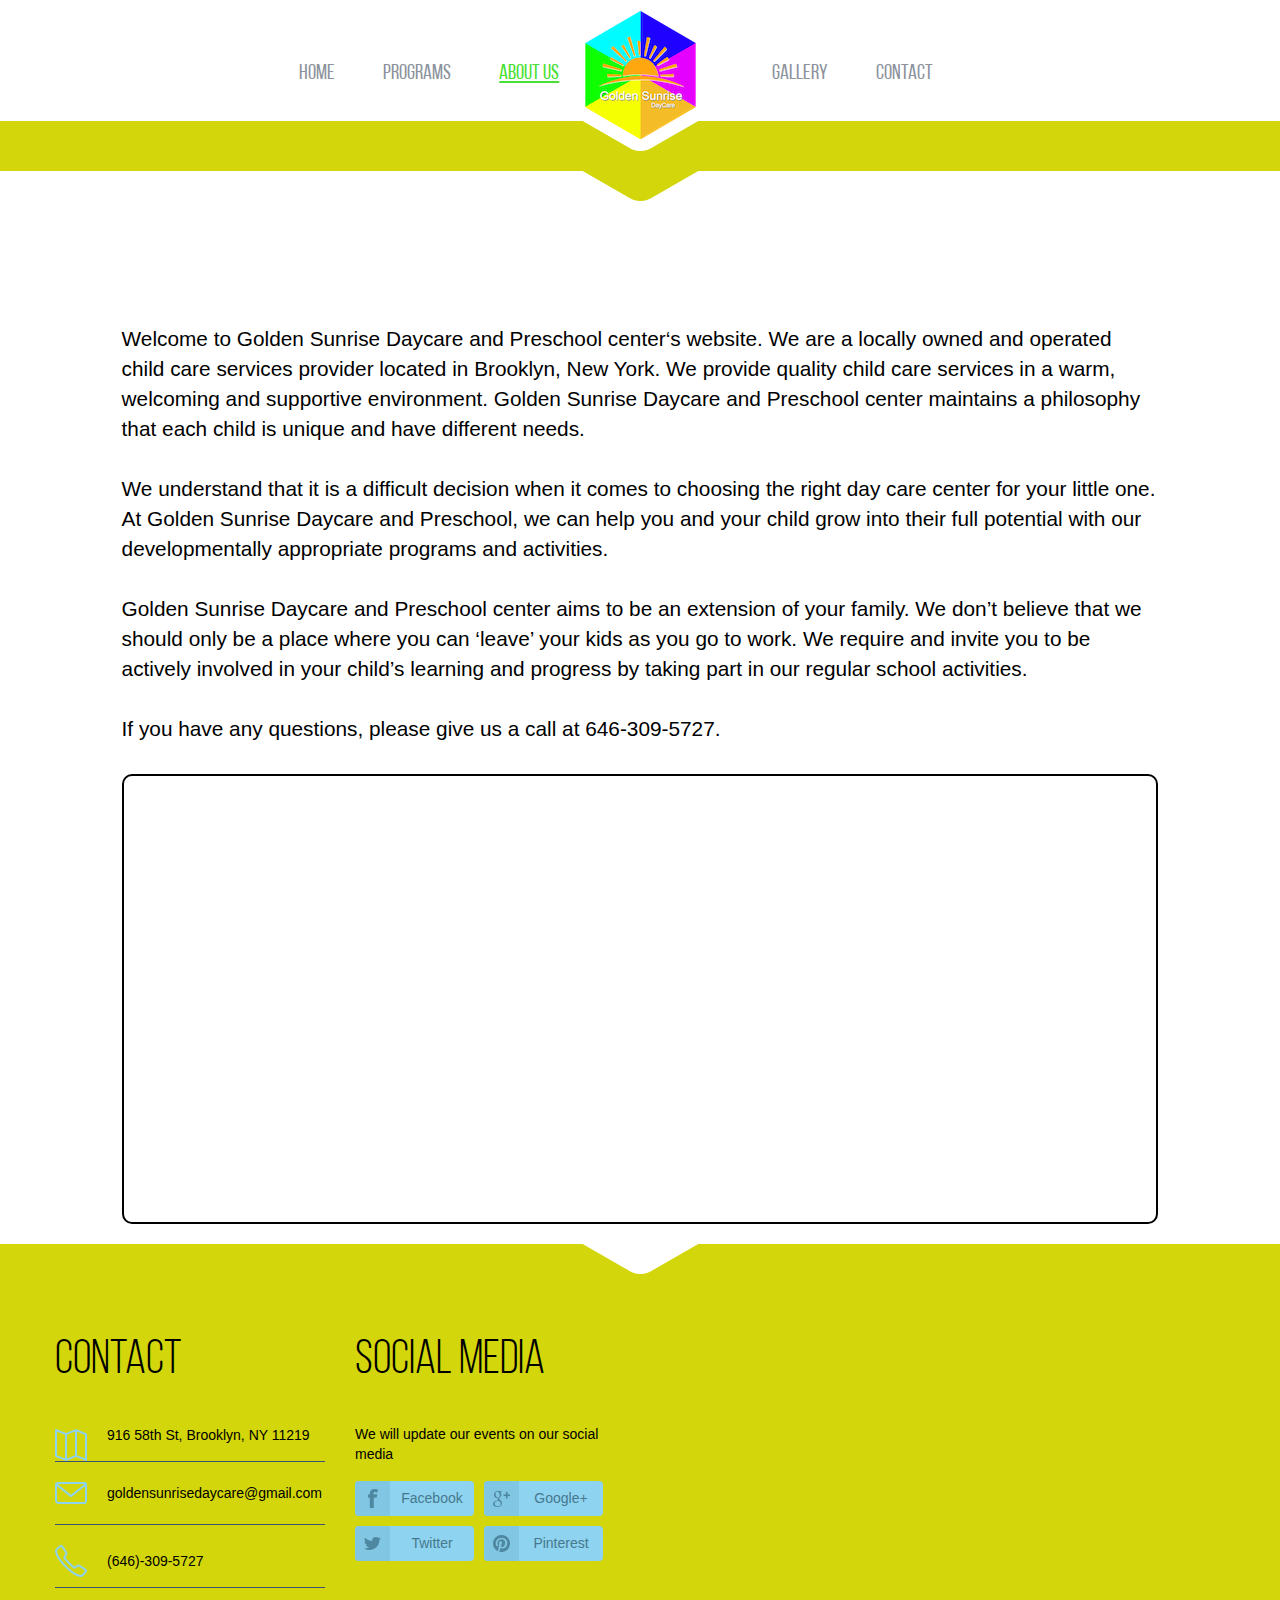
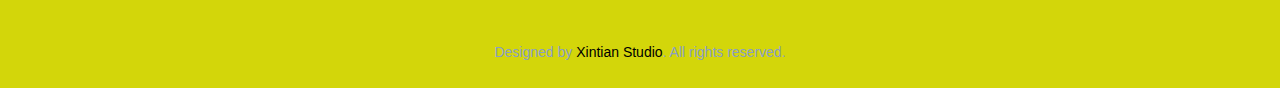
<file: events.html>
<!DOCTYPE html>
<!--[if IE 8]> <html class="ie8 oldie" lang="en"> <![endif]-->
<!--[if gt IE 8]><!--> <html lang="en"> <!--<![endif]-->
<head>
	<meta charset="utf-8">
	<title>Golden Sunrise Daycare and PreSchool</title>
	<meta name="viewport" content="width=device-width, initial-scale=1, maximum-scale=1, minimum-scale=1, user-scalable=no">
	<link rel="stylesheet" media="all" href="css/style.css">
	<meta name="keywords" content="Daycare PreSchool Children School Golden Sunrise Music Study Chinese English Math Science 辅导班 课后辅导 兴趣班 学前班 幼儿园 中文课 数学课 英语课 音乐课 手工课">
	<!--[if lt IE 9]>
		<script src="http://html5shiv.googlecode.com/svn/trunk/html5.js"></script>
	<![endif]-->
	<link rel="apple-touch-icon" href="/images/logo.png" />
	<link rel="shortcut icon" href="/images/logo.png" type="image/x-icon">
</head>
<body>

	<header id="header">
		<div class="container">
			<a href="index.html" id="logo" title="HarrisonHighSchool">Golden Sunrise Daycare and PreSchool</a>
			<div class="menu-trigger"></div>
			<nav id="menu">
				<ul>
					<li ><a href="index.html">Home</a></li>
					<li><a href="program.html">Programs</a></li>
					<!-- <li><a href="gallery.html">Students</a></li> -->
					<li class="current"><a href="events.html">About Us</a></li>
 				</ul>
				<ul>
					<li><a href="teacther.html"></a></li>
					<li><a href="gallery.html">Gallery</a></li>
					<li><a href="#fancy" class="get-contact">Contact</a></li>
   				</ul>
			</nav>
			<!-- / navigation -->
		</div>
		<!-- / container -->
	
	</header>
	<!-- / header -->
	
	<div class="divider"></div>
	
	<div class="content">
		<div class="container">

			<div class="main-content">
				<h1>About Us</h1>
				
				<p>
					Welcome to Golden Sunrise Daycare and Preschool center‘s website. We are a locally owned and operated child care services provider located in Brooklyn, New York. We provide quality child care services in a warm, welcoming and supportive environment. Golden Sunrise Daycare and Preschool center maintains a philosophy that each child is unique and have different needs.
					<br>
					<br>
					We understand that it is a difficult decision when it comes to choosing the right day care center for your little one. At Golden Sunrise Daycare and Preschool, we can help you and your child grow into their full potential with our developmentally appropriate programs and activities.
					<br>
					<br>
					Golden Sunrise Daycare and Preschool center aims to be an extension of your family. We don’t believe that we should only be a place where you can ‘leave’ your kids as you go to work. We require and invite you to be actively involved in your child’s learning and progress by taking part in our regular school activities.
					<br>
					<br>
					If you have any questions, please give us a call at 646-309-5727.

					<br>
					<br>
				</p>
				<!-- <iframe src="https://www.google.com/maps/embed?pb=!1m18!1m12!1m3!1d3024.1933745489823!2d-73.75896524928875!3d40.71375937923038!2m3!1f0!2f0!3f0!3m2!1i1024!2i768!4f13.1!3m3!1m2!1s0x89c2617ad81369b7%3A0xcca45fbf0cf8bc31!2s202-11%20Jamaica%20Ave%2C%20Hollis%2C%20NY%2011423!5e0!3m2!1sen!2sus!4v1646149277847!5m2!1sen!2sus" width="100%" height="450" style="border:2px solid black; border-radius:10px" allowfullscreen="" loading="lazy">
				</iframe> -->

				<iframe src="https://www.google.com/maps/embed?pb=!1m18!1m12!1m3!1d3027.7726861833453!2d-74.00804378498648!3d40.63489475026662!2m3!1f0!2f0!3f0!3m2!1i1024!2i768!4f13.1!3m3!1m2!1s0x89c24535fcdb618b%3A0xba490d44b1af4bdc!2s916%2058th%20St%2C%20Brooklyn%2C%20NY%2011219!5e0!3m2!1sen!2sus!4v1648501132998!5m2!1sen!2sus" width="100%" height="450" style="border:2px solid black; border-radius:10px" allowfullscreen="" loading="lazy">
				</iframe>

				
			</div>


			
	
			<!-- / sidebar -->
	
		</div>
		<!-- / container -->
	</div>
	
	<footer id="footer">
		<div class="container">
			<section>
				<article class="col-1">
					<h3>Contact</h3>
					<ul>
						<!-- <li class="address"><a href="#"> 202-11 Jamaica Ave Hollis NY 11423</a></li> -->
						<li class="address"><a href="#"> 916 58th St, Brooklyn, NY 11219</a></li>
						<li class="mail"><a href="#">goldensunrisedaycare@gmail.com</a></li>
						<!-- <li class="phone"><a href="tel:+13474076553">(347)-407-6553</a></li> -->
                        <li class="phone"><a href="tel:+16463095727">(646)-309-5727</a></li>
					
                    <!-- <li class="phone last"><a href="tel:+17184792127">(718)-479-2127</a></li> -->
                </ul>
				</article>
	
				<article class="col-3">
					<h3>Social media</h3>
					<p>We will update our events on our social media</p>
					<ul>
						<li class="facebook"><a href="#">Facebook</a></li>
						<li class="google-plus"><a href="#">Google+</a></li>
						<li class="twitter"><a href="#">Twitter</a></li>
						<li class="pinterest"><a href="#">Pinterest</a></li>
					</ul>
				</article>
				
			</section>
			<p class="copy"> Designed by  <a href="https://xingtianstudio.com/" title="Designed by shanyin" target="_blank">Xintian Studio</a>. All rights reserved.</p>
		</div>
		<!-- / container -->
	</footer>
	<!-- / footer -->

	<div id="fancy">
		<h2>Request information</h2>
		<form action="#">
			<div class="left">
				<fieldset class="mail"><input placeholder="Email address..." type="text"></fieldset>
				<fieldset class="name"><input placeholder="Name..." type="text"></fieldset>
				<fieldset class="subject"><select><option>Choose subject...</option><option>Choose subject...</option><option>Choose subject...</option></select></fieldset>
			</div>
			<div class="right">
				<fieldset class="question"><textarea placeholder="Question..."></textarea></fieldset>
			</div>
			<div class="btn-holder">
				<button class="btn blue" type="submit">Send request</button>
			</div>
		</form>
	</div>

	<script src="http://code.jquery.com/jquery-1.11.1.min.js"></script>
	<script>window.jQuery || document.write("<script src='js/jquery-1.11.1.min.js'>\x3C/script>")</script>
	<script src="js/plugins.js"></script>
	<script src="js/main.js"></script>
</body>
</html>
</file>
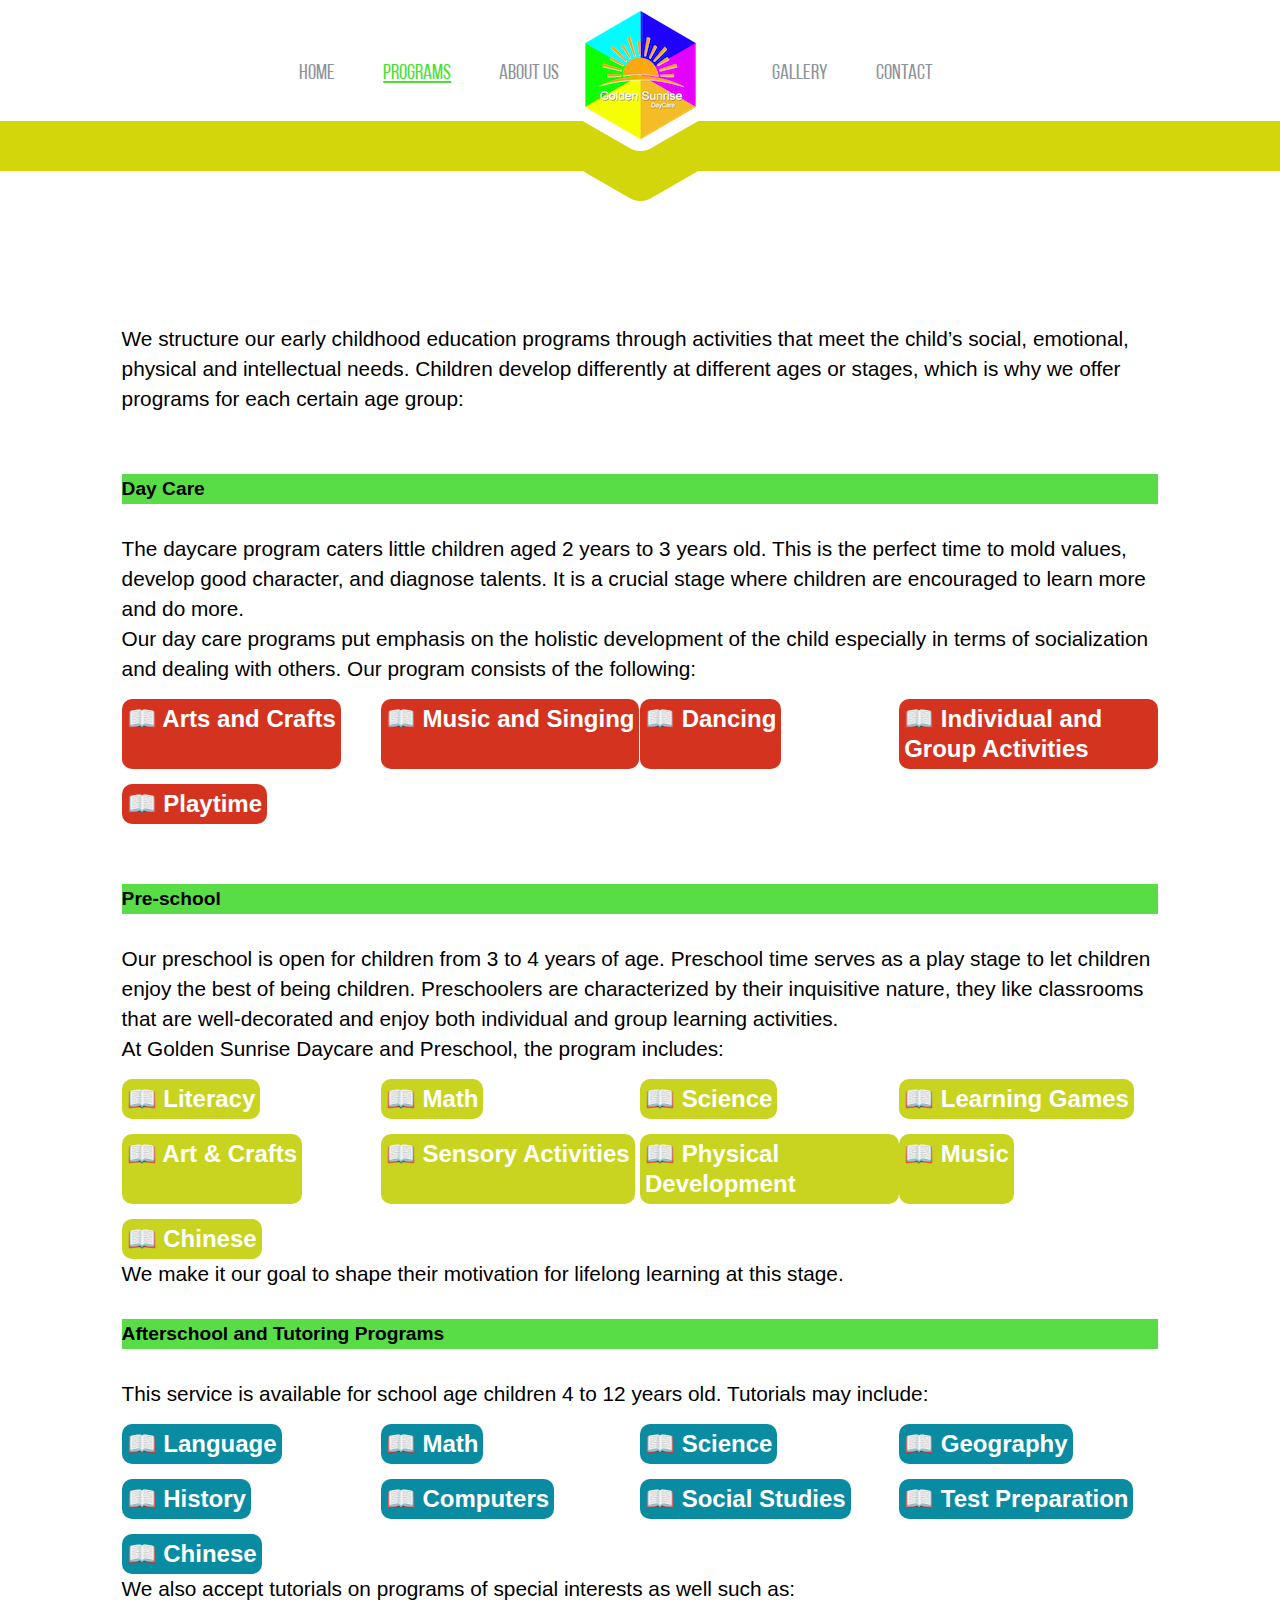
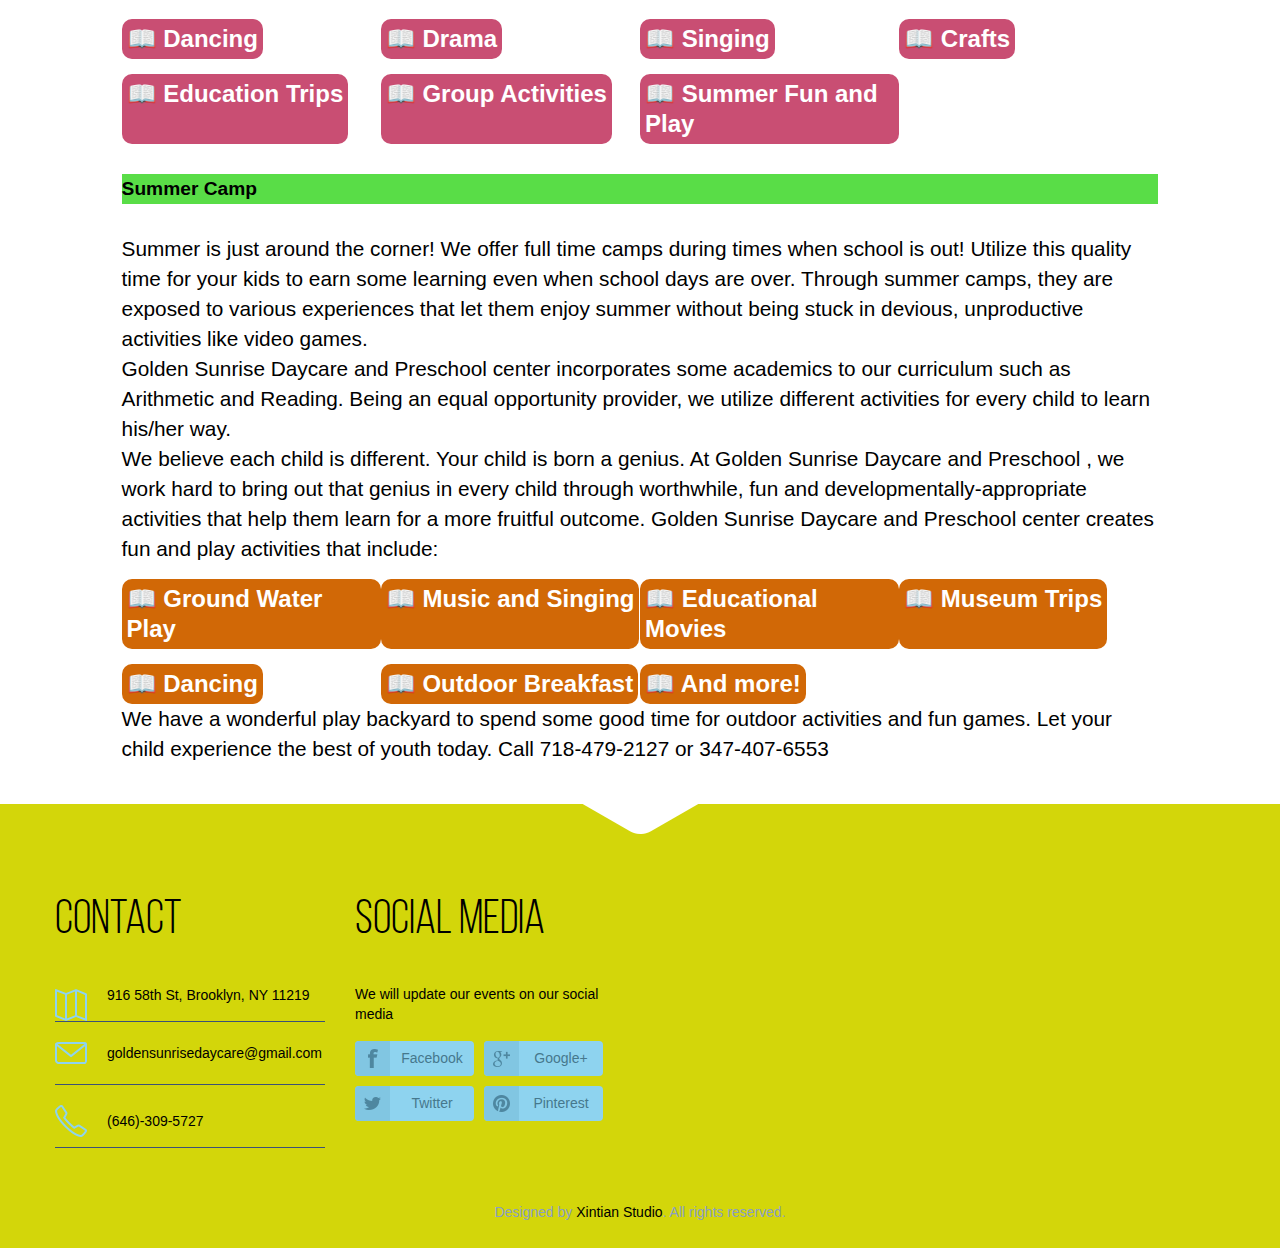
<file: program.html>
<!DOCTYPE html>
<!--[if IE 8]> <html class="ie8 oldie" lang="en"> <![endif]-->
<!--[if gt IE 8]><!--> <html lang="en"> <!--<![endif]-->
<head>
	<meta charset="utf-8">
	<title>Golden Sunrise Daycare and PreSchool</title>
	<meta name="viewport" content="width=device-width, initial-scale=1, maximum-scale=1, minimum-scale=1, user-scalable=no">
	<link rel="stylesheet" media="all" href="css/style.css">
    <meta name="keywords" content="Daycare PreSchool Children School Golden Sunrise Music Study Chinese English Math Science 辅导班 课后辅导 兴趣班 学前班 幼儿园 中文课 数学课 英语课 音乐课 手工课">
	<!--[if lt IE 9]>
		<script src="http://html5shiv.googlecode.com/svn/trunk/html5.js"></script>
	<![endif]-->
    <link rel="apple-touch-icon" href="/images/logo.png" />
	<link rel="shortcut icon" href="/images/logo.png" type="image/x-icon">
</head>
<body>

	<header id="header">
		<div class="container">
			<a href="index.html" id="logo" title="HarrisonHighSchool">Golden Sunrise Daycare and PreSchool</a>
			<div class="menu-trigger"></div>
			<nav id="menu">
				<ul>
                    <li ><a href="index.html">Home</a></li>

					<li class="current"><a href="program.html">Programs</a></li>
					<!-- <li><a href="gallery.html">Students</a></li> -->
					<li ><a href="events.html">About Us</a></li>
 				</ul>
				<ul>
					<li><a href="teacther.html"></a></li>
					<li><a href="gallery.html">Gallery</a></li>
					<li><a href="#fancy" class="get-contact">Contact</a></li>
   				</ul>
			</nav>
			<!-- / navigation -->
		</div>
		<!-- / container -->
	
	</header>
	<!-- / header -->
	
	<div class="divider"></div>
	
	<div class="content">
		<div class="container">

			<div class="main-content">
				<h1>Our Programs</h1>
                <p>We structure our early childhood education programs through activities that meet the child’s social, emotional, physical and intellectual needs. Children develop differently at different ages or stages, which is why we offer programs for each certain age group:</p>
                <br>
                

                <br>
                <h3>Day Care</h3>
                <br>
                <p>
                    The daycare program caters little children aged 2 years to 3 years old. This is the perfect time to mold values, develop good character, and diagnose talents. It is a crucial stage where children are encouraged to learn more and do more.
                    <br>
                    Our day care programs put emphasis on the holistic development of the child especially in terms of socialization and dealing with others. Our program consists of the following:
                </p>
                <ul id="ul2">
                    <li>&#128214 Arts and Crafts</li>
                    <li>&#128214 Music and Singing</li>
                    <li>&#128214 Dancing</li>
                    <li>&#128214 Individual and Group Activities</li>
                    <li>&#128214 Playtime</li>
                </ul>

                <br>
               

             

                <br>
                <h3>Pre-school</h3>
                <br>
                <p>
                    Our preschool is open for children from 3 to 4 years of age. Preschool time serves as a play stage to let children enjoy the best of being children. Preschoolers are characterized by their inquisitive nature, they like classrooms that are well-decorated and enjoy both individual and group learning activities.
                    <br>
                    At Golden Sunrise Daycare and Preschool, the program includes:
                </p>
                <ul id="ul3">
                    <li>&#128214 Literacy</li>
                    <li>&#128214 Math</li>
                    <li>&#128214 Science</li>
                    <li>&#128214 Learning Games</li>
                    <li>&#128214 Art & Crafts</li>
                    <li>&#128214 Sensory Activities</li>
                    <li>&#128214 Physical Development</li>
                   
                    <li>&#128214 Music</li>
                    <li>&#128214 Chinese</li>
                </ul>

                <p>We make it our goal to shape their motivation for lifelong learning at this stage.

                </p>

                <br>
                <h3>Afterschool and Tutoring Programs</h3>
                <br>
                <p>
                    This service is available for school age children 4 to 12 years old.
                    Tutorials may include:
                </p>
                <ul id="ul4">
                    <li>&#128214 Language</li>
                    <li>&#128214 Math</li>
                    <li>&#128214 Science</li>
                    <li>&#128214 Geography</li>
                    <li>&#128214 History</li>
                    <li>&#128214 Computers</li>
                    <li>&#128214 Social Studies</li>
                    <li>&#128214 Test Preparation</li>
                    <li>&#128214 Chinese</li>
                </ul>

                <p>We also accept tutorials on programs of special interests as well such as:

                </p>
                <ul id="ul5">
                    <li>&#128214 Dancing</li>
                    <li>&#128214 Drama</li>
                    <li>&#128214 Singing</li>
                    <li>&#128214 Crafts</li>
                    <li>&#128214 Education Trips </li>
                    <li>&#128214 Group Activities</li>
                    <li>&#128214 Summer Fun and Play</li>
                </ul>

                <br>
                <h3>Summer Camp</h3>
                <br>
                <p>
                    Summer is just around the corner! We offer full time camps during times when school is out! Utilize this quality time for your kids to earn some learning even when school days are over. Through summer camps, they are exposed to various experiences that let them enjoy summer without being stuck in devious, unproductive activities like video games.
                    <br>
                    Golden Sunrise Daycare and Preschool center incorporates some academics to our curriculum such as Arithmetic and Reading. Being an equal opportunity provider, we utilize different activities for every child to learn his/her way. 
                    <br>
                    We believe each child is different. Your child is born a genius. At Golden Sunrise Daycare and Preschool , we work hard to bring out that genius in every child through worthwhile, fun and developmentally-appropriate activities that help them learn for a more fruitful outcome.
                    Golden Sunrise Daycare and Preschool center creates fun and play activities that include:
                </p>
                <ul id="ul6">
                    <li>&#128214 Ground Water Play</li>
                    <li>&#128214 Music and Singing</li>
                    <li>&#128214 Educational Movies</li>
                    <li>&#128214 Museum Trips</li>
                    <li>&#128214 Dancing</li>
                   
                    <li>&#128214 Outdoor Breakfast</li>
                    <li>&#128214 And more!</li>
                </ul>

                <p>We have a wonderful play backyard to spend some good time for outdoor activities and fun games. Let your child experience the best of youth today. Call 718-479-2127 or 347-407-6553 

                </p>
                <br>
			
			</div>
			
		
			<!-- / sidebar -->
	
		</div>
		<!-- / container -->
	</div>
	
	<footer id="footer">
		<div class="container">
			<section>
				<article class="col-1">
					<h3>Contact</h3>
					<ul>
						<!-- <li class="address"><a href="#"> 202-11 Jamaica Ave Hollis NY 11423</a></li> -->
                        <li class="address"><a href="#"> 916 58th St, Brooklyn, NY 11219</a></li>
						<li class="mail"><a href="#">goldensunrisedaycare@gmail.com</a></li>
						<!-- <li class="phone"><a href="tel:+13474076553">(347)-407-6553</a></li> -->
                        <li class="phone"><a href="tel:+16463095727">(646)-309-5727</a></li>
					
                    <!-- <li class="phone last"><a href="tel:+17184792127">(718)-479-2127</a></li> -->
                </ul>
				</article>
	
				<article class="col-3">
					<h3>Social media</h3>
					<p>We will update our events on our social media</p>
					<ul>
						<li class="facebook"><a href="#">Facebook</a></li>
						<li class="google-plus"><a href="#">Google+</a></li>
						<li class="twitter"><a href="#">Twitter</a></li>
						<li class="pinterest"><a href="#">Pinterest</a></li>
					</ul>
				</article>
				
			</section>
			<p class="copy"> Designed by  <a href="https://xingtianstudio.com/" title="Designed by shanyin" target="_blank">Xintian Studio</a>. All rights reserved.</p>
		</div>
		<!-- / container -->
	</footer>
	<!-- / footer -->

	<div id="fancy">
		<h2>Request information</h2>
		<form action="#">
			<div class="left">
				<fieldset class="mail"><input placeholder="Email address..." type="text"></fieldset>
				<fieldset class="name"><input placeholder="Name..." type="text"></fieldset>
				<fieldset class="subject"><select><option>Choose subject...</option><option>Choose subject...</option><option>Choose subject...</option></select></fieldset>
			</div>
			<div class="right">
				<fieldset class="question"><textarea placeholder="Question..."></textarea></fieldset>
			</div>
			<div class="btn-holder">
				<button class="btn blue" type="submit">Send request</button>
			</div>
		</form>
	</div>

	<script src="http://code.jquery.com/jquery-1.11.1.min.js"></script>
	<script>window.jQuery || document.write("<script src='js/jquery-1.11.1.min.js'>\x3C/script>")</script>
	<script src="js/plugins.js"></script>
	<script src="js/main.js"></script>
</body>
</html>
</file>
<file: css/style.css>
html, body, div, span, applet, object, iframe,
h1, h2, h3, h4, h5, h6, p, blockquote, pre,
a, abbr, acronym, address, big, cite, code,
del, dfn, em, img, ins, kbd, q, s, samp,
small, strike, strong, sub, sup, tt, var,
b, u, i, center,
dl, dt, dd, ol, ul, li,
fieldset, form, label, legend,
table, caption, tbody, tfoot, thead, tr, th, td,
article, aside, canvas, details, figcaption, figure, 
footer, header, hgroup, menu, nav, section, summary,
time, mark, audio, video {
	margin: 0;
	padding: 0;
	border: 0;
	font-size: 100%;
	font: inherit;
	vertical-align: baseline;
}

*, *:before, *:after {
	-moz-box-sizing: border-box;
	-webkit-box-sizing: border-box;
	box-sizing: border-box;
}


article, aside, details, figcaption, figure, 
footer, header, hgroup, menu, nav, section {
	display: block;
}

img {
	vertical-align: middle;
}

ol, ul {
	list-style: none;
}

blockquote, q {
	quotes: none;
}

blockquote:before, blockquote:after,
q:before, q:after {
	content: '';
	content: none;
}

table {
	border-collapse: collapse;
	border-spacing: 0;
}

a[href], label[for], select, 
input[type=checkbox], input[type=radio] {
	cursor: pointer;
}

button, input[type=button], input[type=image], 
input[type=reset], input[type=submit] {
	padding: 0;
	overflow: visible;
	cursor: pointer;
}

button::-moz-focus-inner, 
input[type=button]::-moz-focus-inner, 
input[type=image]::-moz-focus-inner, 
input[type=reset]::-moz-focus-inner, 
input[type=submit]::-moz-focus-inner {
	border: 0;
}

.hide {
	position: absolute !important;
	left: -9999em !important;
}

.clearfix:after {
	content: "";
	display: block;
	clear: both;
}

h1, h2, h3, h4, h5, h6 {
	font-weight: normal;
}

strong {
	font-weight: bold;
}

em {
	font-style: italic;
}

del {
	text-decoration: line-through;
}

th, td {
	vertical-align: top;
}

th {
	font-weight: normal;
	text-align: left;
}

address, cite, dfn {
	font-style: normal;
}

abbr, acronym {
	border-bottom: 1px dotted #999;
	cursor: help;
}

sub, 
sup {
	position: relative;
	font-size: 75%;
	line-height: 0;
}

sup {
	top: -0.5em;
}

sub {
	bottom: -0.25em;
}

textarea {
	 overflow: auto;
}


/* Normalized Styles
------------------------------------------------------------------------------*/

body {
	font: 16px/30px Arial, Helvetica, sans-serif;
	color: #6f7784;
	background: #fff;
}

input, textarea, select, button {
	outline: none;
	font-family: Arial, Helvetica, sans-serif;
}

a, a:visited, a:focus, a:active {
	text-decoration: none;
	color: #008bc4;
}

a:hover {
	text-decoration: underline;
}


/* Container
------------------------------------------------------------------------------*/

.container {
	position: relative;
	width: 1200px;
	margin: 0 auto;
}

/* Header
------------------------------------------------------------------------------*/

#header {
	padding: 8px 0 20px 0;
	z-index: 99;
	position: relative;
}

#logo {
	width: 121px;
	height: 134px;
	display: block;
	cursor: pointer;
	margin: 0 auto -82px;
	text-indent: -9999em;
	background: url(../images/logo.png) no-repeat;
	position: relative;
	z-index: 3;
}


/* Navigation
------------------------------------------------------------------------------*/

#menu {
	text-align: center;
}

#menu ul {
	padding: 0 80px;
	display: inline-block;
}

#menu li {
	float: left;
	padding: 0 24px;
}

#menu a {
	font-size: 21px;
	line-height: 28px;
	color: #8c929c;
	font-family: 'BebasNeue';
	display: block;
}

#menu a:hover,
#menu .current a {
	color: #47e033;
	text-decoration: underline;
}


/* main-content
------------------------------------------------------------------------------*/

.content {
	overflow: hidden;
	padding-bottom: 10px;
}

.main-content {
	
	width: 100%;
}

.divider {
	background: #d3d60a url(../images/bg_white_arrow.png) no-repeat 50% 0;
	height: 80px;
	position: relative;
	margin-top: 3px;
	margin-bottom: 37px;
}

.divider:after {
	background: url(../images/bg_white.png) no-repeat 50% 0;
	height: 30px;
	position: absolute;
	content: "";
	left: 0;
	right: 0;
	bottom: 0;
}

.posts-con article {
	border-bottom: 1px solid #d8dbe1;
	padding-bottom: 40px;
	margin-bottom: 41px;
}

.events .info h2{
	background-color: #d3d60a;
	color: white;
	border-radius: 30px;
}
.content{
	width: 100%;
}
.content .container {
	position: relative;
	width: 90%;
	background-color: #008bc3;
	color:white;
}
.content .container .main-content{
	width:90%;
	position: relative;
	left: 5%;
}
.content .container .main-content h1{
	color: white;
}
.content .container .main-content h3{
	font-weight: bold;
	font-size: larger;
	background-color: rgb(89, 221, 71);
}
.content .container .main-content ul li{
	color: white;
	font-weight: bold;
	background-color: black;
	width: fit-content;
	border-radius: 10px;
	margin-top: 15px;
	padding: 5px;
}
#program{
	margin-top: 20px;
}
.programs{
	display: grid;
	grid-template-columns: repeat(4,1fr);
	grid-column-gap: 5%;
	grid-row-gap: 30px;
	margin-top: 30px;
}
.content .container .main-content ul{
	display: grid;
	grid-template-columns: repeat(2,1fr);
}
.content .container .main-content p{
	font-size: 1.3em;
}
.content .container .main-content ul li{
	font-size: 1.5em;
}
@media (min-width: 500px) {
	.content .container .main-content ul{
		display: grid;
		grid-template-columns: repeat(4,1fr);
	}
}
.content .container {
	background-color: #fff;
	color: #000;
}
.content .container  h3{
	background-color: #fff;
}
.programs div{
	display: flex;
	justify-content: center;
	align-items: center;
	flex-direction: column;
}
.programs div img{
	width: 100%;
	border-radius: 50%;
	object-fit: fill;
}
.programs div h3{
	font-weight:600;
	font-size: 20px;
	/* color: chartreuse; */
}


.slider-con {
	width: 96%;
	padding-left: 2%;
	display: grid;
	grid-template-columns: repeat(3,1fr);
	grid-column-gap: 20px;
	grid-row-gap: 20px;
}
.slider-con img{
	width: 100%;
	border-radius: 20px;
}

.slider-con .slide li {
	padding: 0 19px 19px 0;
	float: left;
}

.slider-con .slide li img{
	border-radius: 6px;
}

.slider-con .bx-pager {
	text-align: center;
	padding-top: 18px;
	padding-right: 20px;
}

.slider-con .bx-pager-item {
	display: inline-block;
	padding: 0 2px;
}

.slider-con .bx-pager-item a {
	width: 16px;
	text-indent: -999em;
	height: 17px;
	display: block;
	background: url(../images/bg_slider_nav_2.png) no-repeat;
}

.slider-con .bx-pager-item a.active,
.slider-con .bx-pager-item a:hover {
	background-position: -16px 0;
}

.slider-con .bx-controls-direction {
	display: none;
}

.posts-con article.last {
	border-bottom: none;
}

.posts-con .current-date {
	margin-top: 9px;
}

.posts-con h3 {
	font-weight: bold;
	font-size: 16px;
	line-height: 22px;
	padding-top: 4px;
	padding-bottom: 22px;
}

.posts-con .info {
	overflow: hidden;
}

.posts-con .info-line {
	font-size: 16px;
	line-height: 20px;
	padding-bottom: 20px;
}

.posts-con .info-line .time {
	padding: 0 20px 0 25px;
	background: url(../images/ico_time.png) no-repeat 0 3px;
	display: inline-block;
}

.posts-con .info-line .place {
	padding: 0 20px 0 25px;
	background: url(../images/ico_place.png) no-repeat 0 3px;
	display: inline-block;
}

h1.single{
	margin: 0 15px 0 15px;
}

/* sidebar
------------------------------------------------------------------------------*/

#sidebar {
	width: 33.3%;
	float: right;
	padding: 0 15px;
}

#sidebar h2 {
	text-align: left;
	padding-bottom: 27px;
}

#sidebar .widget {
	padding-bottom: 85px;
}

#sidebar .sidemenu {
	padding-top: 9px;
}

#sidebar .sidemenu a {
	border: 1px solid #d7dbe1;
	border-radius: 4px;
	display: block;
	margin-bottom: 8px;
	height: 45px;
	line-height: 43px;
	padding: 0 0 0 15px;
	font-family: 'BebasNeue';
	color: #7e8798;
	font-size: 24px;
	position: relative;
}

.mac #sidebar .sidemenu a {
	padding: 3px 0 0 15px;
}

#sidebar .sidemenu a:hover:after,
#sidebar .sidemenu .current a:after {
	position: absolute;
	content: "";
	left: -8px;
	top: 15px;
	width: 0;
	height: 0;
	border-style: solid;
	border-width: 7.5px 7px 7.5px 0;
	border-color: transparent #008cc4 transparent transparent;
}

#sidebar .sidemenu .current a,
#sidebar .sidemenu a:hover {
	border: 1px solid #3fcc33;
	color: #fff;
	background: #3fcc33;
	text-decoration: none;
}

#sidebar .sidemenu .current a .nr,
#sidebar .sidemenu a:hover .nr {
	background: #d3d60a;
}

#sidebar .sidemenu a .nr {
	height: 27px;
	width: 47px;
	display: block;
	border-radius: 3px;
	float: right;
	background: #e7e8ec;
	line-height: 27px;
	font-size: 15px;
	margin: 8px;
	font-family: Arial, Helvetica, sans-serif;
	text-align: center;
}

.mac #sidebar .sidemenu a .nr {
	margin: 5px 8px 8px 8px;
}

#sidebar .calendar .head {
	overflow: hidden;
	height: 45px;
	line-height: 43px;
	border-radius: 4px;
	border: 1px solid #d8dbe1;
	text-align: center;
	font-size: 24px;
	font-family: 'BebasNeue';
	padding: 0 15px;
	margin-bottom: 7px;
}

#sidebar .calendar .head .next,
#sidebar .calendar .head .prev {
	background: url(../images/bg_arrow_nav.png) no-repeat;
	height: 17px;
	width: 26px;
	display: block;
	float: left;
	margin: 13px 0 -30px 0;
}

#sidebar .calendar .head .next {
	float: right;
	background-position: -26px 0;
}

.mac #sidebar .calendar .head h4{
	padding-top: 4px;
}

#sidebar .calendar .table {
	margin: 0 -3px;
}

#sidebar .calendar table {
	width: 100%;
}

#sidebar .calendar table tr {
}

#sidebar .calendar th {
	font-family: 'BebasNeue';
	font-size: 18px;
	line-height: 24px;
	color: #a8adb7;
	text-align: center;
	padding-bottom: 3px;
}

#sidebar .calendar td {
	font-family: 'BebasNeue';
	font-size: 24px;
	line-height: 46px;
	color: #7e8798;
	font-weight: bold;
	text-align: center;
}

#sidebar .calendar td.disable {
	color: #c5c9d1;
}

#sidebar .calendar td.archival>div {
	background: #e6e8ec;
	border-color: #e6e8ec;
	border: 1px solid #e6e8ec;
}

#sidebar .calendar td.upcoming>div {
	background: #3fcc33;
	color: #fff;
	border: 1px solid #3fcc33;
}

#sidebar .calendar td.upcoming>div.hover {
	background: #d3d60a;
	border: 1px solid #d3d60a;
}

#sidebar .calendar td>div {
	border-radius: 4px;
	border: 1px solid #d8dbe1;
	margin: 3px;
	display: block;
}

.mac #sidebar .calendar td>div {
	padding-top: 4px;
}

#sidebar .calendar .tooltip {
	position: relative;
	z-index: 2;
}

#sidebar .calendar .tooltip .holder {
	display: none;
	position: absolute;
	top: -72px;
	left: -382px;
	border-radius: 4px;
	background: #2b4167;
	text-align: left;
	font-size: 14px;
	line-height: 24px;
	color:#fff;
	font-family: Arial, Helvetica, sans-serif;
	width: 375px;
	padding: 14px 20px 13px 20px;
	font-weight: normal;
}

#sidebar .calendar .tooltip .holder:after {
	position: absolute;
	top: 91px;
	right: -4px;
	content: "";
	width: 0;
	height: 0;
	border-style: solid;
	border-width: 4px 0 4px 4px;
	border-color: transparent transparent transparent #d3d60a;
}

#sidebar .calendar .tooltip h4 {
	font-weight: bold;
	padding-bottom: 10px;
}

#sidebar .calendar .tooltip .info-line {
	color: #899ec4;
	padding-bottom: 9px;
}

#sidebar .calendar .tooltip .time {
	padding: 0 29px 0 23px;
	background: url(../images/ico_time_2.png) no-repeat 0 3px;
	display: inline-block;
}

#sidebar .calendar .tooltip .place {
	padding: 0 20px 0 22px;
	background: url(../images/ico_place_2.png) no-repeat 0 3px;
	display: inline-block;
}

#sidebar .calendar .note {
	padding: 37px 0 0 0;
}

#sidebar .calendar .note p {
	position: relative;
	padding-left: 34px;
	padding-right: 44px;
	float: left;
}

#sidebar .calendar .note p:after {
	position: absolute;
	background: #3fcc33;
	content: "";
	height: 22px;
	width: 22px;
	display: block;
	border: 4px solid #fff;
	box-shadow: 0 0 0 1px #d8dbe1;
	top: 5px;
	left: 1px;
	border-radius: 4px;
}

#sidebar .calendar .note .archival-note:after {
	background: #ced0d5;
}

#sidebar .list ul {
	margin-right: -25px;
}

#sidebar .list li {
	float: left;
	padding: 0 19px 19px 0;
}

#sidebar .list li img {
	border-radius: 6px;
}

#sidebar .list .btn {
	padding: 0 26px;
}

#sidebar .btn-holder {
	padding-top: 4px;
}

/* slider
------------------------------------------------------------------------------*/

.slider {
	height: auto;
	position: relative;
	overflow: hidden;
	margin-bottom: 94px;
}

.slider .bxslider .li1 {
	background: url(https://res.cloudinary.com/dlapk94rx/image/upload/v1646770117/huanyu%20school/img/WechatIMG76_cofneg.jpg) no-repeat 50% 50%;
	background-size: cover;
	height: 600px;
}
.slider .bxslider li h2{
	color: black;
	font-weight:500;
	
}
.slider .bxslider li  a{
	color: rgb(255, 255, 255);
	font-weight:500;
}
.slider .bxslider .li2 {
	background: url(https://res.cloudinary.com/dlapk94rx/image/upload/v1646770119/huanyu%20school/img/WechatIMG5767_dcsrdu.jpg) no-repeat 50% 50%;
	background-size: cover;
	height: 600px;
}

.slider .info {
	float: right;
	padding: 122px 15px 0 0;
}

.slider .info h2 {
	color: #fff;
	font-family: 'BebasNeue';
	font-weight: 300;
	font-size: 25px;
	line-height: 64px;
	padding-bottom: 20px;
	text-align: left;

}

.slider .info h2 span {
	color: #fff;
	font-family: 'BebasNeue';
	font-weight: 700;
	font-size: 64px;
	line-height: 101px;
	border-radius: 4px;
	background: #3fcc33;
	padding: 1px 23px 5px 23px;
	display: inline-block;
	position: relative;
	top: 80px;
}

.mac .slider .info h2 span {
	line-height: 81px;
	padding-top: 20px;
}

.slider .info a {
	color: #fff;
	font-family: 'BebasNeue';
	font-size: 40px;
	line-height: 48px;
	font-weight: 300;
	padding-right: 63px;
	background: url(../images/bg_arrow.png) no-repeat 100% 50%;
	position: relative;
	top: 80px;
}

.slider:after {
	position: absolute;
	background: url(../images/bg_white_arrow.png) no-repeat;
	height: 30px;
	width: 117px;
	top: 0;
	left: 50%;
	margin: 0 0 0 -59px;
	content: "";
}

.slider .bg-bottom {
	position: absolute;
	background: url(../images/bg_white.png) no-repeat;
	height: 30px;
	width: 1920px;
	bottom: 0;
	left: 50%;
	margin: 0 0 0 -960px;
	content: "";
}

.slider .bx-controls-direction {
	display: none;
}

.slider .bx-pager {
	position: absolute;
	bottom: 8px;
	left: 0;
	right: 0;
	text-align: center;
	z-index: 999;
}

.slider .bx-pager-item {
	display: inline-block;
	padding: 0 2px;
}

.slider .bx-pager-item a {
	display: block;
	background: url(../images/bg_slider_nav.png) no-repeat;
	height: 13px;
	width: 12px;
	text-indent: -999em;
}

.slider .bx-pager-item a.active,
.slider .bx-pager-item a:hover {
	background-position: -12px 0;
}

/* posts
------------------------------------------------------------------------------*/

.posts {
	overflow: hidden;
	padding-bottom: 91px;
}

.posts article {
	width: 50%;
	float: left;
	padding: 0 15px;
}

.posts .pic {
	float: left;
	margin-right: 30px;
	margin-top: 6px;
}

.posts .info {
	overflow: hidden;
	padding-right: 10px;
}

.posts .info h3 {
	overflow: hidden;
	color: #008bc3;
	font-family: 'BebasNeue';
	font-size: 30px;
	line-height: 34px;
	padding-bottom: 11px;
}

/* news
------------------------------------------------------------------------------*/

.news {
	overflow: hidden;
	background: #d3d60a;
	padding: 57px 0 70px 0;
}

h1,
h2 {
	color: #7e8798;
	font-size: 60px;
	font-family: 'BebasNeue';
	line-height: 68px;
	font-weight: 300;
	text-align: center;
	padding-bottom: 53px;
}

h1 {
	text-align: left;
	padding-bottom: 18px;
}

.news h2 {
	color: #fff;
}

.news article {
	width: 50%;
	float: left;
	padding: 0 15px;
}

.news .pic {
	float: left;
	margin-right: 25px;
	margin-top: 4px;
}

.news .pic img {
	border-radius: 5px;
}

.news .info {
	overflow: hidden;
	color: #fff;
	font-size: 14px;
	line-height: 20px;
}

.news .info h4 {
	color: #8ed3ef;
	font-size: 14px;
	line-height: 20px;
	font-weight: bold;
}

.news .info .date {
	color: #899ec4;
	font-size: 12px;
	line-height: 20px;
	padding-bottom: 10px;
}

.news .info p {
	padding-bottom: 11px;
}

.news .more {
	padding-right: 23px;
	background: url(../images/bg_arrow_blue.png) no-repeat 100% 50%;
	color: #8ed3ef;
}

.more {
	padding-right: 23px;
	background: url(../images/bg_arrow_blue_dark.png) no-repeat 100% 50%;
	color: #3fcc33;
}

.btn-holder {
	text-align: center;
	clear: both;
	padding: 65px 0 0 0;
}

a.btn,
.btn {
	color: #7d8797;
	border-radius: 4px;
	background: #fff;
	font-size: 16px;
	height: 46px;
	line-height: 46px;
	display: inline-block;
	padding: 0 21px;
	border: none;
}

a.btn.blue,
.btn.blue {
	background: #3fcc33;
	color: #fff;
}

/* events
------------------------------------------------------------------------------*/

.events {
	padding: 57px 0 100px 0;
}

.events article {
	width: 25%;
	float: left;
	padding: 0 15px;
	font-size: 14px;
	line-height: 20px;
}

.current-date {
	width: 70px;
	float: left;
	border-radius: 4px;
	background-color: #008bc3;
	margin-right: 30px;
	margin-top: 4px;
	text-align: center;
	font-family: 'BebasNeue';
	color: #fff;
	font-size: 16px;
	padding: 3px;
	line-height: 20px;
}

.current-date .date {
	background-color: #fff;
	color: #008bc3;
	font-size: 40px;
	border-radius: 4px;
	line-height: 49px;
	margin-top: 3px;
	font-weight: bold;
}

.events .info {
	overflow: hidden;
}

.events .info p {
	padding-bottom: 13px;
	min-height: 153px;
}

/* info-request
------------------------------------------------------------------------------*/
#ul1 li{
	background-color: #3fcc33;
}

#ul2 li{
	background-color: #d4341f;
}

#ul3 li{
	background-color: #c8d41f;
}

#ul4 li{
	background-color: #098ba1;
}

#ul5 li{
	background-color: #c94e73;
}

#ul6 li{
	background-color: #d16806;
}

#ul7 li{
	background-color: #ab05cc;
}

.info-request {
	border-radius: 4px;
	background: #d4341f url(../images/ico_information.png) no-repeat 35px 35px;
	display: block;
	padding: 0 0 0 138px;
	margin: 0 15px 100px 15px;
	height: 134px;
	overflow: hidden;
}

.info-request:hover {
	text-decoration: none;
}

.info-request .holder {
	width: 70%;
	display: block;
	float: left;
}

.info-request .arrow {
	width: 25%;
	display: block;
	float: right;
	height: 100%;
	background: #3fcc33 url(../images/bg_arrow_information.png) no-repeat 50% 50%;
}

.info-request .title {
	color: #fff;
	font-size: 60px;
	font-family: 'BebasNeue';
	line-height: 60px;
	padding: 26px 0 0 0;
	display: block;
	font-weight: 300;
}

.info-request .text {
	color: #899ec4;
	font-size: 14px;
	line-height: 20px;
	margin: -2px 0 0 0;
	display: block;
	text-transform: uppercase;
}

/* Content
------------------------------------------------------------------------------*/

#content {
	float: right;
	width: 760px;
}


/* Footer
------------------------------------------------------------------------------*/

#footer {
	clear: both;
	background: #d3d60a url(../images/bg_white_arrow.png) no-repeat 50% 0;
	overflow: hidden;
	padding: 91px 0 0 0;
	font-size: 14px;
	color: rgb(0, 0, 0);
	line-height: 20px;
}

#footer article {
	float: left;
	width: 25%;
	padding: 0 15px;
}

#footer h3 {
	color: rgb(0, 0, 0);
	font-size: 48px;
	font-family: 'BebasNeue';
	line-height: 52px;
	display: block;
	padding-bottom: 37px;
	font-weight: 300;
}

#footer a {
	color: rgb(0, 0, 0);
}

#footer .col-1 li {
	border-bottom: 1px solid #3c5177;
	padding-top: 1px;
	padding-bottom: 16px;
	margin-bottom: 20px;
}

#footer .col-1 li a {
	padding-left: 52px;
	display: block;
	position: relative;
}

#footer .col-1 li a:after {
	background: url(../images/ico_contacts.png) no-repeat;
	width: 32px;
	height: 32px;
	position: absolute;
	top: 4px;
	left: 0;
	content: "";
}

#footer .col-1 .mail {
	padding-bottom: 21px;
	margin-bottom: 25px;
}

#footer .col-1 .mail a:after {
	background: url(../images/ico_contacts.png) no-repeat 0 -32px;
	height: 22px;
	top: -1px;
}

#footer .col-1 .phone a:after {
	background: url(../images/ico_contacts.png) no-repeat 0 -54px;
	height: 32px;
	top: -6px;
}

#footer .last {
	border: none !important;
}

#footer .col-2 li {
	border-bottom: 1px solid #3c5177;
	padding-bottom: 9px;
	margin-bottom: 9px;
}

#footer .col-2 li a {
	padding-left: 20px;
	background: url(../images/bg_arrow_blue.png) no-repeat 0 50%;
}

#footer .col-2 li.last{
	margin-bottom: 0;
}

#footer article p {
	padding-bottom: 17px;
}

#footer .col-3 li {
	padding: 0 10px 10px 0;
	float: left;
}

#footer .col-3 li a {
	background: #8ed3ef;
	display: block;
	width: 119px;
	height: 35px;
	line-height: 35px;
	color: #46788d;
	font-size: 14px;
	border-radius: 4px;
	padding-left: 35px;
	text-align: center;
	position: relative;
	overflow: hidden;
}

#footer .col-3 li a:after {
	background: #81c6e2 url(../images/ico_social.png) no-repeat 9px 8px;
	position: absolute;
	content: "";
	top: 0;
	left: 0;
	bottom: 0;
	width: 35px;
}

#footer .col-3 .google-plus a:after {
	background-position: -26px 8px;
}

#footer .col-3 .twitter a:after {
	background-position: 9px -27px;
}

#footer .col-3 .pinterest a:after {
	background-position: -26px -27px;
}

#footer input {
	border-radius: 4px;
	background-color: #1e2d49;
	height: 52px;
	padding: 16px 20px;
	width: 100%;
	color: #fff;
	border: none;
	font-size: 14px;
	margin-bottom: 10px;
}

#footer button {
	border-radius: 4px;
	background: #fff;
	height: 52px;
	line-height: 52px;
	padding: 0 20px;
	width: 100%;
	color: #7e8798;
	border: none;
	font-size: 16px;
	margin-bottom: 10px;
}

#footer input::-webkit-input-placeholder {
	color:#fff;
}
#footer input::-moz-placeholder {
	color:#fff;
}

#footer .copy {
	display: block;
	text-align: center;
	clear: both;
	color: #899ec4;
	padding: 34px 0 26px 0;
}


/*! fancyBox v2.1.3 fancyapps.com | fancyapps.com/fancybox/#license */
.fancybox-wrap,
.fancybox-skin,
.fancybox-outer,
.fancybox-inner,
.fancybox-image,
.fancybox-wrap iframe,
.fancybox-wrap object,
.fancybox-nav,
.fancybox-nav span,
.fancybox-tmp
{
	padding: 0;
	margin: 0;
	border: 0;
	outline: none;
	vertical-align: top;
}

.fancybox-wrap {
	position: absolute;
	top: 0;
	left: 0;
	z-index: 8020;
}

.fancybox-skin {
	position: relative;
	background: #fff;
	color: #000;
	text-shadow: none;
	border-radius: 4px;
}

.fancybox-opened {
	z-index: 8030;
}

.fancybox-opened .fancybox-skin {
}

.fancybox-outer, .fancybox-inner {
	position: relative;
}

.fancybox-inner {
	overflow: hidden;
}

.fancybox-type-iframe .fancybox-inner {
	-webkit-overflow-scrolling: touch;
}

.fancybox-error {
	color: #444;
	font: 14px/20px "Helvetica Neue",Helvetica,Arial,sans-serif;
	margin: 0;
	padding: 15px;
	white-space: nowrap;
}

.fancybox-image, .fancybox-iframe {
	display: block;
	width: 100%;
	height: 100%;
}

.fancybox-image {
	max-width: 100%;
	max-height: 100%;
}

.fancybox-close {
	position: absolute;
	top: -10px;
	right: -10px;
	width: 50px;
	height: 50px;
	cursor: pointer;
	z-index: 8040;
	background: url(../images/ico_close.png) no-repeat;
}

.fancybox-tmp {
	position: absolute;
	top: -99999px;
	left: -99999px;
	visibility: hidden;
	max-width: 99999px;
	max-height: 99999px;
	overflow: visible !important;
}

/* Overlay helper */

.fancybox-lock {
	overflow: hidden;
}

.fancybox-overlay {
	position: absolute;
	top: 0;
	left: 0;
	overflow: hidden;
	display: none;
	z-index: 8010;
	background: url(../images/bg_blue.png);
}

.fancybox-overlay-fixed {
	position: fixed;
	bottom: 0;
	right: 0;
}

.fancybox-lock .fancybox-overlay {
	overflow: auto;
	overflow-y: scroll;
}

#fancy {
	display: none;
	padding: 19px 22px 26px 22px;
}

#fancy h2 {
	font-size: 48px;
	line-height: 48px;
	padding-bottom: 33px;
}

#fancy .left {
	float: left;
	padding: 0 4px;
}

#fancy .right {
	float: right;
	padding: 0 4px;
}

#fancy fieldset {
	width: 370px;
	background: #e6e8ec url(../images/ico_form.png) no-repeat 21px 19px;
	border-radius: 4px;
	height: 52px;
	margin-bottom: 8px;
}

#fancy .name {
	background-position: 21px -33px;
}

#fancy .subject {
	background-position: 21px -85px;
}

#fancy .question {
	background-position: 21px -137px;
	height: 172px;
}

#fancy input {
	height: 52px;
	font-size: 14px;
	color: #7e8798;
	border: none;
	background: none;
	width: 100%;
	padding: 16px 10px 16px 60px;
}

#fancy textarea {
	height: 172px;
	font-size: 14px;
	color: #7e8798;
	border: none;
	background: none;
	width: 100%;
	padding: 18px 10px 18px 60px;
	resize: none;
}

#fancy textarea::-webkit-input-placeholder,
#fancy input::-webkit-input-placeholder {
	color:#7e8798;
}
#fancy textarea::-moz-placeholder,
#fancy input::-moz-placeholder {
	color:#7e8798;
}

#fancy .btn-holder {
	padding-top: 32px;
}

#fancy .btn {
	width: 230px;
	height: 52px;
	line-height: 52px;
}

.crf-s {
	outline: none;
	line-height: 20px;
	margin: 0 0 8px 0;
	position: relative;
	cursor: pointer;
	height: 52px;
	font-size: 14px;
	color: #7e8798;
	border: none;
	background: none;
	width: 100%;
	display: block;
	padding: 16px 10px 16px 60px;
}

.crf-s:after {
	position: absolute;
	display: block;
	content: "";
	top: 0;
	right: 0;
	bottom: 0;
	width: 52px;
	border-left: 1px solid #d0d2d5;
	background: url(../images/bg_arrow_select.png) no-repeat 19px 23px;
}

.crf-sm li {
	cursor: pointer;
}

.crf-sm {
	position: absolute;
	border: 1px solid #cccccc;
	display: none;
	overflow: auto;
	max-height: 300px;
	z-index: 9999;
	border: 1px solid #cbcbcb;
	background: #e6e8ec;
	-moz-box-sizing: border-box;
	-webkit-box-sizing: border-box;
	box-sizing: border-box;
	color: #555555;
	font-size: 14px;
	padding: 5px 20px;
	line-height: 24px;
}


/* Fonts
------------------------------------------------------------------------------*/ 

@font-face {
	font-family: 'BebasNeue';
    src: url('../fonts/BebasNeueBold.eot');
    src: url('../fonts/BebasNeueBold.eot?#iefix') format('embedded-opentype'),
         url('../fonts/BebasNeueBold.woff') format('woff'),
         url('../fonts/BebasNeueBold.ttf') format('truetype'),
         url('../fonts/BebasNeueBold.svg#BebasNeueBold') format('svg');
    font-weight: 700;
    font-style: normal;
}

@font-face {
	font-family: 'BebasNeue';
    src: url('../fonts/BebasNeueRegular.eot');
    src: url('../fonts/BebasNeueRegular.eot?#iefix') format('embedded-opentype'),
         url('../fonts/BebasNeueRegular.woff') format('woff'),
         url('../fonts/BebasNeueRegular.ttf') format('truetype'),
         url('../fonts/BebasNeueRegular.svg#BebasNeueRegular') format('svg');
    font-weight: 500;
    font-style: normal;
}

@font-face {
	font-family: 'BebasNeue';
    src: url('../fonts/BebasNeueBook.eot');
    src: url('../fonts/BebasNeueBook.eot?#iefix') format('embedded-opentype'),
         url('../fonts/BebasNeueBook.woff') format('woff'),
         url('../fonts/BebasNeueBook.ttf') format('truetype'),
         url('../fonts/BebasNeueBook.svg#BebasNeueBook') format('svg');
    font-weight: 300;
    font-style: normal;
}

/* Media
------------------------------------------------------------------------------*/ 

@media screen and (max-width: 1220px) {

	.container {
		width: 100%;
	}

	#header {
		overflow: hidden;
		padding-bottom: 60px;
		margin-bottom: -40px;
	}
	
	#menu {
		margin: 0 -80px;
	}
	
	#menu li {
		padding: 0 10px;
	}
	
	.slider {
		height: 400px;
		margin-bottom: 50px;
	}
	
	.slider .bxslider li {
		height: 400px;
	}
	
	.slider .info {
		float: right;
		padding: 50px 15px 0 0;
	}
	
	.slider .info h2 {
		font-size: 60px;
		line-height: 70px;
		padding-bottom: 50px;
	}
	
	.slider .info h2 span {
		font-size: 70px;
		line-height: 80px;
		display: inline-block;
	}

	.mac .slider .info h2 span {
		line-height: 61px;
	}
	
	.slider .info a {
		font-size: 36px;
		line-height: 40px;
	}
	
	.posts {
		padding-bottom: 50px;
	}
	
	.posts article {
		padding: 0 15px;
	}
	
	.posts .pic {
		margin-right: 15px;
		width: 90px;
	}
	
	.posts .pic img {
		width: 100%;
	}
	
	.posts .info {
		padding-right: 0;
		font-size: 16px;
		line-height: 22px;
	}
	
	.posts .info h3 {
		font-size: 26px;
		line-height: 30px;
		padding-bottom: 7px;
	}
	
	.news {
		padding: 40px 0 50px 0;
	}
	
	h1,
	h2 {
		font-size: 50px;
		line-height: 60px;
		padding-bottom: 40px;
	}
	
	.news article {
		width: 50%;
		float: left;
		padding: 0 15px;
	}
	
	.news .pic {
		margin-right: 15px;
		width: 80px;
	}
	
	.news .pic img {
		width: 100%;
	}
	
	.btn-holder {
		padding: 50px 0 0 0;
	}
	
	.events {
		padding: 40px 0 50px 0;
	}
	
	.events article {
		width: 50%;
		padding-bottom: 30px;
	}
		
	.events article:nth-child(2n+2) {
		clear: left;
	}
		
	.events .info p {
		min-height: 0;
	}
	
	.info-request {
		height: auto;
		padding: 0;
		margin-bottom: 70px;
	}
	
	.info-request .holder {
		width: 100%;
		padding-bottom: 20px;
		padding-left: 138px;
	}
	
	.info-request .arrow {
		width: 100%;
		height: 80px;
	}
	
	.info-request .title {
		font-size: 50px;
		line-height: 60px;
	}
		
	#footer {
		padding: 50px 0 0 0;
	}
	
	#footer article {
		width: 50%;
		padding-bottom: 20px;
	}
	
	#footer article:nth-child(2n+1) {
		clear: left;
	}
	
	#footer h3 {
		font-size: 40px;
		line-height: 44px;
		padding-bottom: 30px;
	}
		
	#footer .copy {
		padding: 20px 15px 15px 15px;
	}
	
	#fancy .right,
	#fancy .left {
		width: 100%;
	}
	
	#fancy fieldset {
		width: 100%;
	}
	
	#sidebar {
		width: 40%;
	}

	.posts-con .current-date {
		margin-right: 15px;
	}

	.posts-con article {
		font-size: 14px;
		line-height: 22px;
	}

	.slider-con .slide li {
		width: 33.33%;
	}
	
	.slider-con .slide li img {
		width: 100%;
	}
	
	#sidebar .sidemenu a {
		font-size: 20px;
	}
	
}

@media screen and (min-width: 701px) {

	#menu {
		display: block !important;
	}
	
}



@media (-webkit-min-device-pixel-ratio: 2), (min-resolution: 192dpi) {
	
	#logo {
		background-image: url(../images/logo.png);
		background-size: 121px 134px;
	}

	.slider .info a {
		background-image: url(../images/bg_arrow@2x.png);
		background-size: 36px 19px;
	}

	.slider .bx-pager-item a {
		background-image: url(../images/bg_slider_nav@2x.png);
		background-size: 24px 13px;
	}

	.news .more {
		background-image: url(../images/bg_arrow_blue@2x.png);
		background-size: 10px 7px;
	}

	.more {
		background-image: url(../images/bg_arrow_blue_dark@2x.png);
		background-size: 10px 7px;
	}

	.info-request {
		background-image: url(../images/ico_information@2x.png);
		background-size: 65px 64px;

	}

	.info-request .arrow {
		background-image: url(../images/bg_arrow_information@2x.png);
		background-size: 180px 57px;
	}


	#footer .col-1 li a:after {
		background-image: url(../images/ico_contacts@2x.png) !important;
		background-size: 32px 86px !important;
	}

	#footer .col-2 li a {
		background-image: url(../images/bg_arrow_blue_dark@2x.png);
		background-size: 10px 7px;
	}

	#footer .col-3 li a:after {
		background-image: url(../images/ico_social@2x.png) !important;
		background-size: 52px 53px !important;
	}
	
	#footer {
		background-image: url(../images/bg_white_arrow@2x.png);
		background-size: 117px 30px;
	}

	.slider:after {
		background-image: url(../images/bg_white_arrow@2x.png);
		background-size: 117px 30px;
	}
	
	.slider .bg-bottom {
		background-image: url(../images/bg_white@2x.png);
		background-size: 1920px 30px;
	}	
	
	.fancybox-close {
		background-image: url(../images/ico_close@2x.png);
		background-size: 50px 50px;
	}	
	
	#fancy fieldset {
		background-image: url(../images/ico_form@2x.png);
		background-size: 19px 173px;
	}	
	
	.crf-s:after {
		background-image: url(../images/bg_arrow_select@2x.png);
		background-size: 15px 7px;
	}	
	
	.posts-con .info-line .time {
		background-image: url(../images/ico_time@2x.png);
		background-size: 17px 16px;
	}	
	
	.posts-con .info-line .place {
		background-image: url(../images/ico_place@2x.png);
		background-size: 13px 16px;
	}	
	
	#sidebar .calendar .head .next, #sidebar .calendar .head .prev {
		background-image: url(../images/bg_arrow_nav@2x.png);
		background-size: 52px 17px;
	}	
	
	#sidebar .calendar .tooltip .time {
		background-image: url(../images/ico_time_2@2x.png);
		background-size: 17px 16px;
	}
	
	#sidebar .calendar .tooltip .place {
		background-image: url(../images/ico_place_2@2x.png);
		background-size: 13px 16px;
	}
	
	.slider-con .bx-pager-item a {
		background-image: url(../images/bg_slider_nav_2@2x.png);
		background-size: 32px 17px;
	}

	.divider {
		background-image: url(../images/bg_white_arrow@2x.png);
		background-size: 117px 30px;
	}
	
	.divider:after {
		background-image: url(../images/bg_white@2x.png);
		background-size: 1920px 30px;
	}	

	.menu-trigger {
		background-image: url(../images/bg_menu_trigger@2x.png) !important;
		background-size: 30px 30px !important;
	}
	
}

@media screen and (max-width: 1000px) {
	.widget.list .btn-holder{
		text-align: left;
	}
}

@media screen and (max-width: 768px) {
	.slider .info{
		padding-top: 70px;
	}
	#footer{
		padding-top: 60px;
	}
}

@media screen and (max-width: 700px) {

	body {
		min-width: 320px;
	}

	#header {
		padding-bottom: 0;
		margin-bottom: -20px;
	}
	
	#logo {
		width: 90px;
		height: 100px;
		margin: 0 auto;
		background-size: 90px 100px;
	}

	.menu-trigger {
		background: url(../images/bg_menu_trigger.png) no-repeat;
		height: 30px;
		width: 30px;
		display: block;
		position: absolute;
		top: 15px;
		right: 10px;
		cursor: pointer;
	}

	#menu {
		display: none;
		clear: both;
		margin: 0;
		padding-bottom: 35px;
		padding-left: 15px;
		overflow: hidden;
	}
	
	#menu ul {
		padding: 0;
		float: left;
		clear: left;
	}
	
	#menu li {
		padding: 0 10px;
		display: block;
		float: left;
		clear: left;
	}
	
	.slider,
	.slider .bx-viewport,
	.slider .bx-viewport,
	.slider .bxslider li {
		height: 300px !important;
	}
	
	.slider .info {
		padding: 20px 15px 40px 15px;
	}
	
	.slider .info h2 {
		font-size: 20px;
		line-height: 50px;
		padding-bottom: 30px;
	}

	
	.slider .info h2 span {
		font-size: 40px;
		line-height: 50px;
		padding: 0 15px;

	}

	.mac .slider .info h2 span {
		line-height: 50px;
		padding-top: 10px;
	}
	
	.slider .info a {
		font-size: 26px;
		line-height: 30px;
		padding-right: 50px;
	}
	
	.posts {
		padding-bottom: 40px;
	}
	
	.posts article {
		width: 100%;
		padding-bottom: 30px;
	}
	
	.news {
		padding: 30px 0 40px 0;
	}
	
	h1,
	h2 {
		font-size: 40px;
		line-height: 50px;
		padding-bottom: 30px;
	}
	
	.news article {
		width: 100%;
		padding-bottom: 30px;
	}
	
	.btn-holder {
		padding: 20px 0 0 0;
	}
	
	.events {
		padding: 30px 0 40px 0;
	}
	
	.events article {
		width: 100%;
		padding-bottom: 30px;
	}
		
	.info-request {
		background-position: 20px 40px;
		background-size: 32px 32px;
		margin-bottom: 50px;
	}
	
	.info-request .holder {
		padding-left: 70px;
	}
	
	.info-request .title {
		font-size: 40px;
		line-height: 40px;
		padding-bottom: 6px;
	}
		
	#footer article {
		width: 100%;
	}
	
	#footer h3 {
		font-size: 34px;
		line-height: 34px;
		padding-bottom: 20px;
	}
		
	#fancy {
		padding-left: 0;
		padding-right: 0;
	}
	
	.main-content,
	#sidebar {
		width: 100%;
	}

	#sidebar .calendar {
		position: relative;
	}
	
	#sidebar .calendar .tooltip {
		position: static;
	}
	
	#sidebar .calendar .tooltip .holder {
		top: 430px;
		right: 0;
		left: 0;
		width: auto;
		z-index: 99;
	}

	#sidebar .calendar .tooltip .holder:after {
		display: none;
	}

	#sidebar .sidemenu {
		padding-top: 0;
	}

	@media (-webkit-min-device-pixel-ratio: 2), (min-resolution: 192dpi) {
	
		#logo {
			background-image: url(../images/logo.png);
			background-size: 90px 100px;
		}
	}
}

.videoContainer{
	display: grid;
	grid-template-columns: repeat(1);
	grid-row-gap: 30px;
	grid-column-gap: 20px;
}

@media screen and (max-width: 480px) {
	#footer article{
		padding-bottom: 30px;
	}
	.videoContainer{
		display: grid;
		grid-template-columns: repeat(1,1fr);
		grid-row-gap: 30px;
	}
}


.flyer-wrap{
	width: 100%;
	display: flex;
	justify-content: center;
	align-items: center;
	margin: 30px;
}

.flyer-container{
	display: grid;
	grid-template-columns:repeat(2,1fr);
}

.flyer-item{
	width: 80%;
	display: flex;
	justify-content: center;
	align-items: center;
}
.flyer-item img{
	width: 80%;
	border: 2px solid black;
	margin: 10px;
}

@media screen and (max-width: 550px){

	.flyer-container{
		display: grid;
		grid-template-columns:repeat(1,1fr);
	}

	.flyer-item img{
		width: 100%;
		border: 2px solid black;
		margin: 10px;
	}
	
}
</file>
